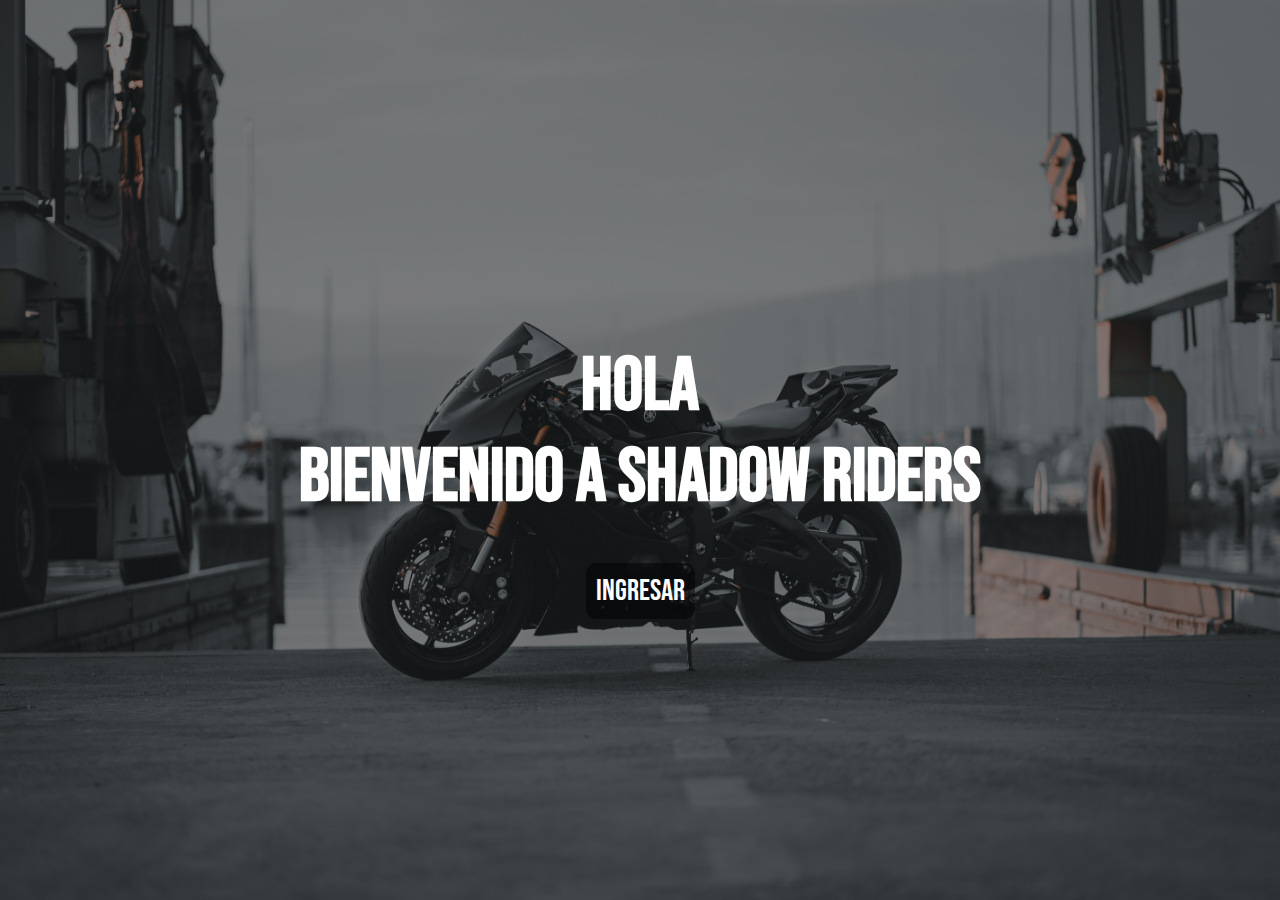
<file: index.html>
<!DOCTYPE html>
<html lang="en">

<head>
    <meta charset="UTF-8">
    <meta name="viewport" content="width=device-width, initial-scale=1.0">
    <title>Inicio</title>
    <link rel="stylesheet" href="css/index.css">
    <link rel="icon" href="img/moto.png">
</head>

<body>
    <div class="Main">
        <div class="Tittle">
            <h1>Hola <br> Bienvenido a Shadow Riders</h1>
        </div>
        <div class="Button">
            <a href="login.html">Ingresar</a>
        </div>
    </div>
</body>

</html>
</file>
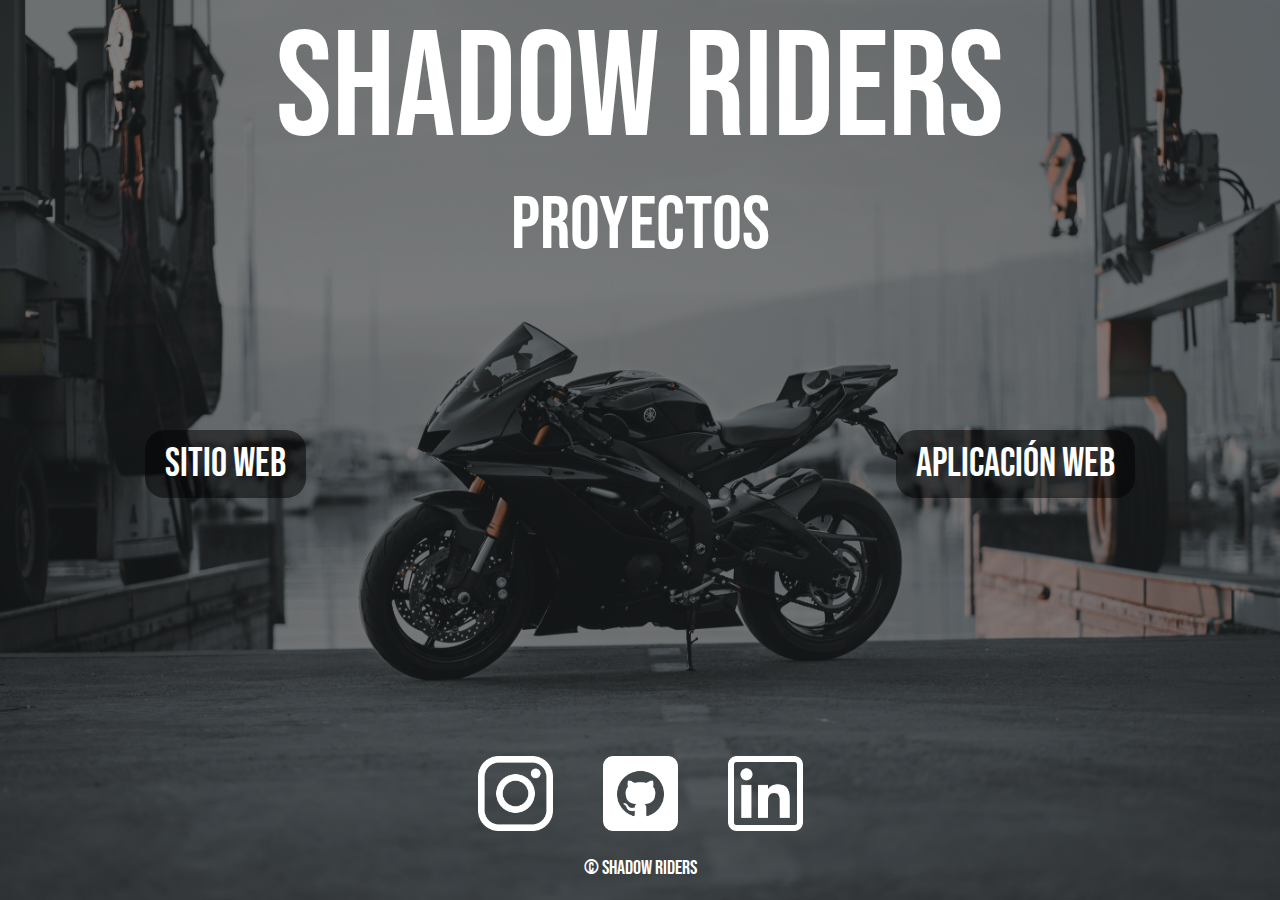
<file: landing.html>
<!DOCTYPE html>
<html lang="en">

<head>
    <meta charset="UTF-8">
    <meta name="viewport" content="width=device-width, initial-scale=1.0">
    <title>Landing</title>
    <link rel="stylesheet" href="css/landing.css">
    <link rel="icon" href="img/moto.png">



</head>

<body>
    <div class="mainContainer">
        <div class="tittles">
            <p class="tittle1">Shadow Riders</p>
            <p class="tittle2">Proyectos</p>
        </div>
        <div class="buttons">
            <a href="home.html">Sitio Web</a>
            <a href="">Aplicación Web</a>
        </div>

        <div class="footer">
            <div class="imgContainer">
                <a href="https://www.instagram.com/its_pepsiuu24/"> <img src="img/instagram.png" alt="Instagram">
                </a>
                <a href="https://github.com/ItsToji"> <img src="img/github.png" alt="GitHub">
                </a>
                <a href="https://www.linkedin.com/in/emmanuel-barquero-araya-7a5a2b313/"> <img src="img/linkedin.png"
                        alt="LinkedIn">
                </a>
            </div>
            <p>&copy; Shadow Riders</p>
        </div>
    </div>

</body>

</html>
</file>
<file: css/index.css>
@import url("https://fonts.googleapis.com/css2?family=Bebas+Neue&display=swap");
html,
body {
  height: 100%;
  margin: 0;
  padding: 0;
  font-family: "Bebas Neue", cursive;
}

body {
  background-image: linear-gradient(rgba(0, 0, 0, 0.5), rgba(0, 0, 0, 0.5)),
    url(../img/background.jpg);
  background-position: center;
  background-repeat: no-repeat;
  background-size: cover;
  background-attachment: fixed;
  height: 100vh;
}

.Main {
  display: flex;
  flex-direction: column;
  justify-content: center;
  align-items: center;
  height: 100vh;
}

.Tittle h1 {
  color: white;
  font-size: 75px;
  text-align: center;
}

.Button a {
  background-color: rgba(0, 0, 0, 0.5);
  padding: 10px;
  border-radius: 10px;
  color: white;
  text-decoration: none;
  font-size: 30px;
  transition: 0.5s;
}

.Button a:hover {
  background-color: white;
  color: black;
  transition: 0.5s;
}
</file>
<file: css/landing.css>
@import url("https://fonts.googleapis.com/css2?family=Bebas+Neue&display=swap");
html,
body {
  height: 100%;
  margin: 0;
  padding: 0;
  font-family: "Bebas Neue", cursive;
}

body {
  background-image: linear-gradient(rgba(0, 0, 0, 0.5), rgba(0, 0, 0, 0.5)),
    url(../img/background.jpg);
  background-position: center;
  background-repeat: no-repeat;
  background-size: cover;
  background-attachment: fixed;
}

.mainContainer {
  display: flex;
  flex-direction: column;
  justify-content: space-between;
  align-items: center;
  height: 100vh;
}

.tittles {
  display: flex;
  flex-direction: column;
  justify-content: center;
  align-items: center;
}

.tittles p {
  color: white;
  margin: 0px;
}
.tittle1 {
  font-size: 150px;
}
.tittle2 {
  font-size: 75px;
}

.buttons {
  display: flex;
  justify-content: space-around;
  align-items: center;
  width: 100%;
  gap: 300px;
  margin-top: -100px;
}

.buttons a {
  font-family: "Bebas Neue", cursive;
  color: white;
  background-color: rgba(0, 0, 0, 0.5);
  padding: 10px 20px;
  font-size: 40px;
  border: none;
  border-radius: 20px;
  transition: 0.5s ease;
  text-decoration: none;
}

.buttons a:hover {
  background-color: white;
  color: black;
  transition: 0.5s ease;
}

.footer {
  display: flex;
  flex-direction: column;
  justify-content: center;
  align-items: center;
}

.imgContainer {
  display: flex;
  justify-content: center;
  align-items: center;
  gap: 50px;
}

.imgContainer img {
  transition: transform 0.5s ease;
}

.imgContainer img:hover {
  transform: scale(1.1);
}

.footer p {
  color: white;
  margin: 20px;
  font-size: 20px;
}

.footer img {
  width: 75px;
  height: 75px;
}
</file>
